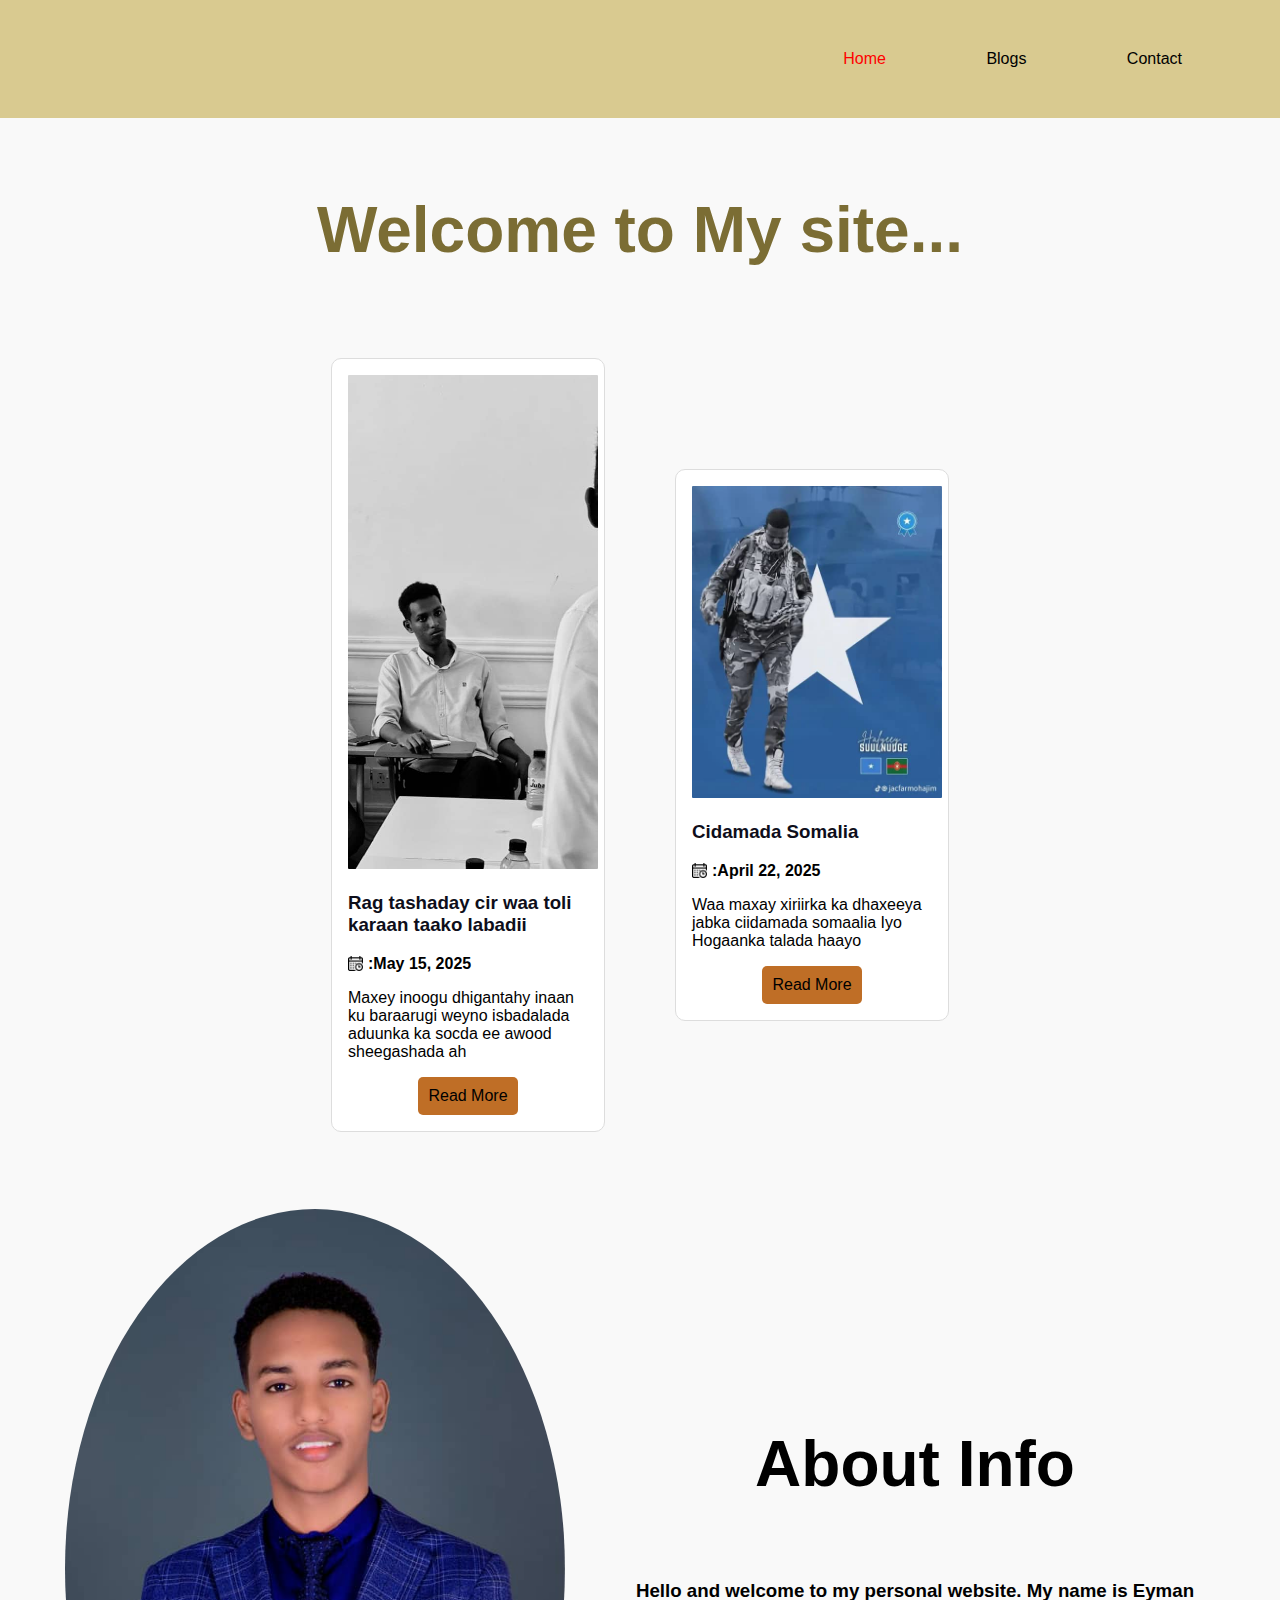
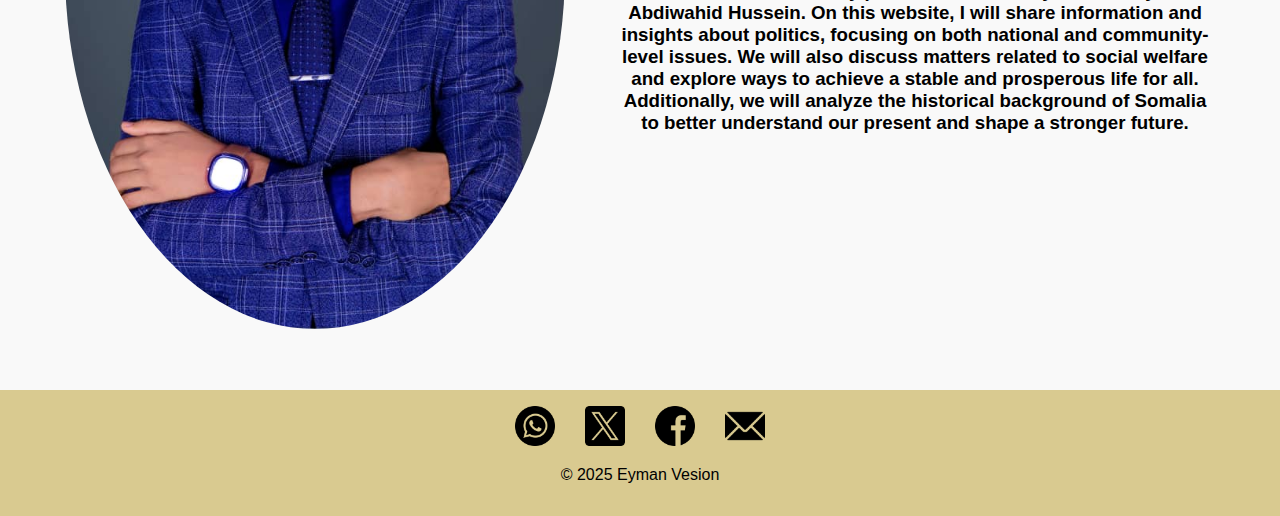
<file: index.html>
<!DOCTYPE html>
<html lang="so">
<head>
  <meta charset="UTF-8" />
  <meta name="viewport" content="width=device-width, initial-scale=1.0" />
  <title>Eyman-Vesion</title>
  <style>
    body {
      font-family: Arial, sans-serif;
      margin: 0;
      padding: 0;
      background-color: #f9f9f9;
      font-size: 16px;
    }

    header {
      background-color: #d9ca90;
      color: white;
      padding: 50px;
      text-align: right;
    }

    nav a {
      color: rgb(0, 0, 0);
      margin: 3em;
      text-decoration: none;
      transition: 0.3s;
    }

    nav a:hover {
      color: #47b371;
      transform: scale(1.4);
    }

    .intro {
      padding: 2em;
      text-align: center;
    }

    .blogs {
      display: flex;
      gap: 70px;
      align-items: center;
      padding: 1em;
      flex-wrap: wrap;
      justify-content: center;
    }

    .blogs img {
      width: 250px;
      border-radius: 1px;
      transition: 0.3s;
    }

    .blogs img:hover {
      transform: scale(1.1);
    }

    article {
      background-color: white;
      border: 1px solid #ddd;
      padding: 1em;
      width: 240px;
      max-width: 350px;
      border-radius: 10px;
    }

    article a {
      background-color: rgb(191, 110, 38);
      color: rgb(0, 0, 0);
      padding: 10px;
      border-radius: 5px;
      text-decoration: none;
      display: block;
      width: fit-content;
      margin: 0 auto;
    }

    article a:hover {
      background-color: blue;
      color: white;
    }

    .date {
      display: flex;
      align-items: center;
      gap: 5px;
    }

    .date img {
      width: 15px;
      height: 15px;
    }

    .about {
      margin: 25px;
      display: flex;
      gap: 50px;
      text-align: center;
      align-items: center;
      justify-content: center;
      flex-wrap: wrap;
    }

    .about img {
      width: 500px;
      border-radius: 50%;
      max-width: 90%;
    }

    .abouttext {
      display: block;
      max-width: 600px;
    }

    .Contact {
      text-align: center;
      display: flex;
      justify-content: center;
      gap: 30px;
      flex-wrap: wrap;
    }

    .Contact img {
      width: 40px;
    }

    footer {
      background-color: #d9ca90;
      color: rgb(0, 0, 0);
      text-align: center;
      padding: 1em;
    }

    @media (max-width: 768px) {
      body {
        font-size: 14px;
      }

      header {
        text-align: center;
        padding: 30px;
      }

      nav a {
        margin: 1em;
        display: block;
        text-align: center;
      }

      .about {
        flex-direction: column;
      }

      .blogs {
        flex-direction: column;
      }

      article {
        width: 90%;
      }

      .about img {
        width: 80%;
      }
    }
  </style>
</head>
<body>

  <header>
    <nav>
      <a style="color: red;" href="index.html">Home</a>
      <a href="blogs.html">Blogs</a>
      <a href="contact.html">Contact</a>
    </nav>
  </header>

  <main>
    <section class="intro">
      <h1 style="font-size: 5vw; color: #7b6d34;">Welcome to My site...</h1>
    </section>

    <section class="blogs">
      <article>
        <img src="ayaman   sawwir.jpg" alt="">
        <h3 style="color: rgb(14, 14, 26);">Rag tashaday cir waa toli karaan taako labadii</h3>
        <section class="date">
          <img src="calendar (1).png" alt=""> <strong>:May 15, 2025</strong> 
        </section>
        <p>Maxey inoogu dhigantahy inaan ku baraarugi weyno isbadalada aduunka ka socda ee awood sheegashada ah</p>
        <a href="aymann.html">Read More</a>
      </article>


      <article>
        <img src="Sawirka cidamada somalia.jpg" alt="">
        <h3 style="color: rgb(14, 14, 26);">Cidamada Somalia</h3>
        <section class="date">
          <img src="calendar (1).png" alt=""> <strong>:April 22, 2025</strong> 
        </section>
        <p>Waa maxay xiriirka ka dhaxeeya jabka ciidamada somaalia Iyo Hogaanka talada haayo</p>
        <a href="cidamada.html">Read More</a>
      </article>


      


      
    </section>

    <br><br>

    <section class="about">
      <img src="Ayman .jpg" alt="">
      <section class="abouttext">
        <strong><h1 style="font-size:5vw">About Info</h1></strong>
        <br>
        <h3>Hello and welcome to my personal website.  
        My name is Eyman Abdiwahid Hussein. On this website, I will share information and insights about politics, focusing on both national and community-level issues.
        We will also discuss matters related to social welfare and explore ways to achieve a stable and prosperous life for all.
        Additionally, we will analyze the historical background of Somalia to better understand our present and shape a stronger future.</h3>
      </section>
    </section>
  </main>

  <br><br>

  <footer>
    <section class="Contact">
      <a href="https://wa.me/+252612673857" target="_blank"><img src="whatsapp.png" alt=""></a>
      <a href="#" target="_blank"><img src="twitter.png" alt=""></a>
      <a href="https://www.facebook.com/share/1BE9Zvpw62/" target="_blank"><img src="facebook.png" alt=""></a>
      <a href="#" target="_blank"><img src="email (1).png" alt=""></a>
    </section>
    <p>© 2025 Eyman Vesion</p>
  </footer>
</body>
</html>
</file>
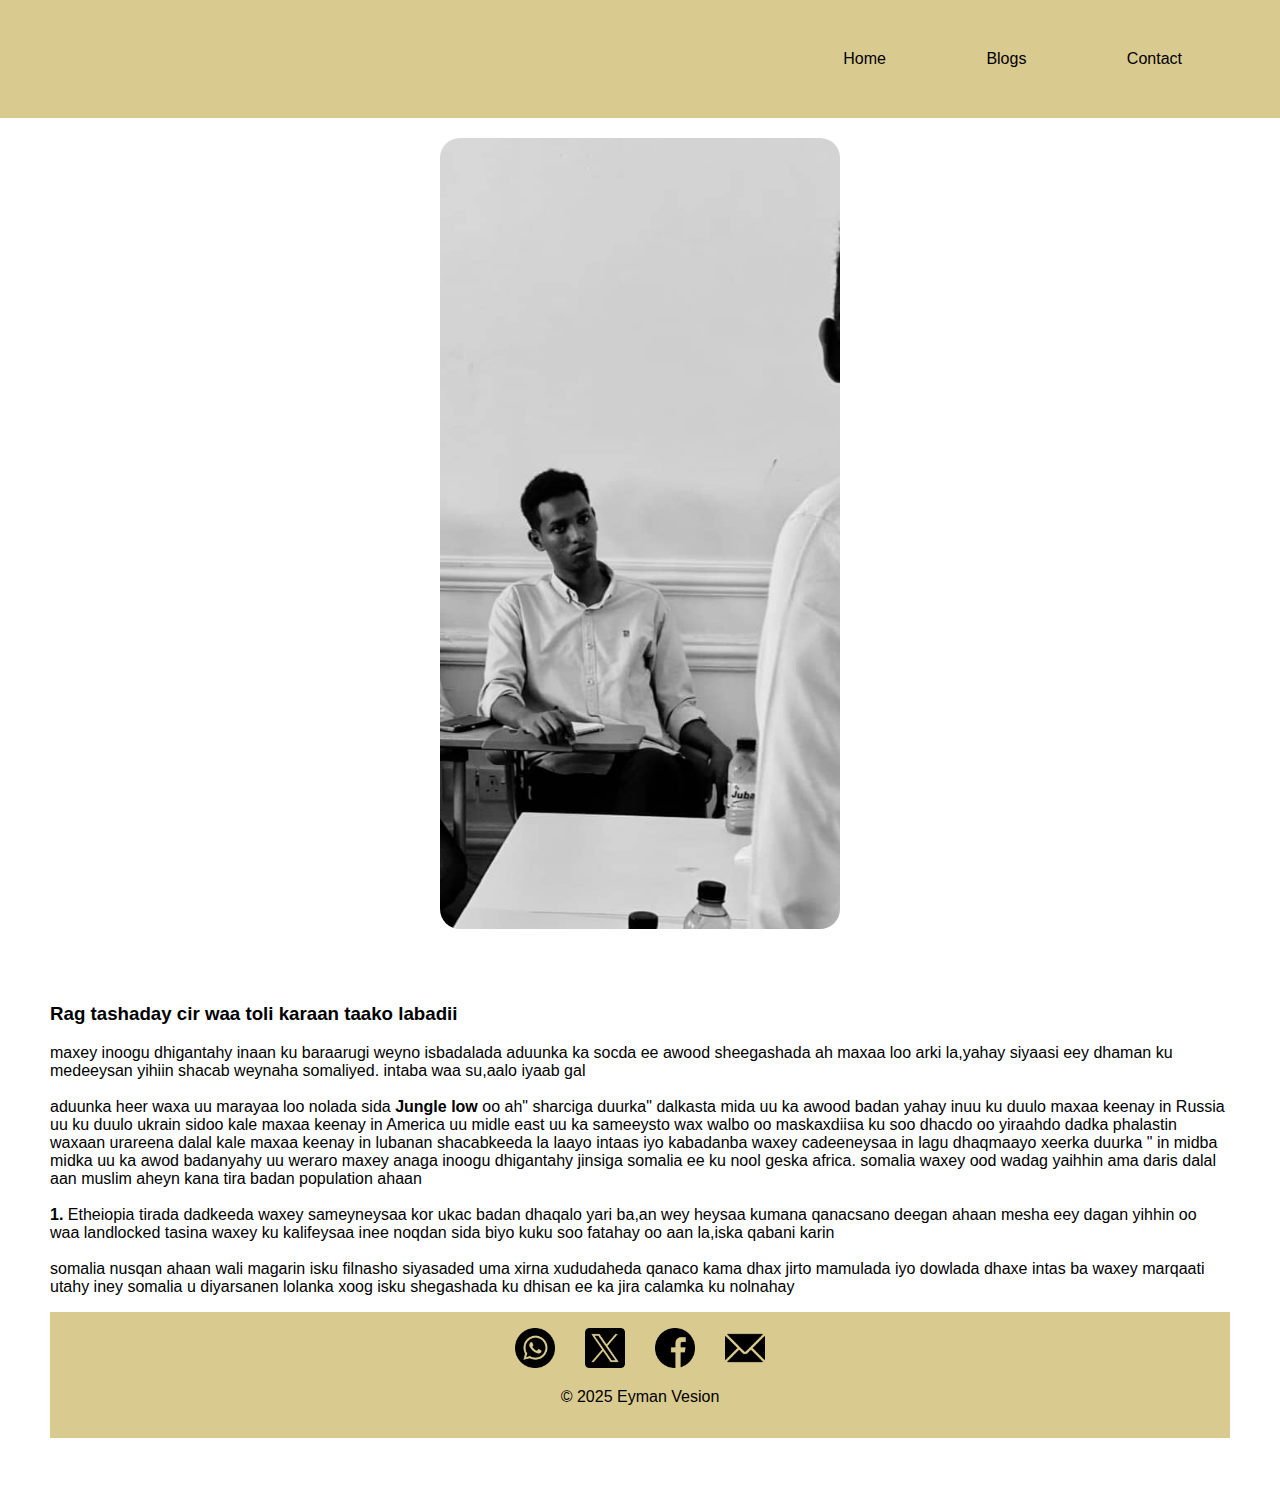
<file: aymann.html>
<!DOCTYPE html>
<html lang="en">
<head>
    <meta charset="UTF-8">
    <meta name="viewport" content="width=device-width, initial-scale=1.0">
    <title>Cidamada-Somalia</title>
    <link rel="stylesheet" href="style.css">
</head>
<body>
    <header>
        <nav>
          <a href="index.html">Home</a>
          <a href="blogs.html">Blogs</a>
          <a href="contact.html">Contact</a>
        </nav>
      </header>
      <div class="read">
      <img  src="ayaman   sawwir.jpg" alt="">
    </div>
    <div class="textread">
      <h3>
      <strong>Rag tashaday cir waa toli karaan taako labadii</strong>
    </h3>
     <p>
        maxey inoogu dhigantahy inaan ku baraarugi weyno isbadalada aduunka ka socda ee awood sheegashada ah maxaa loo arki la,yahay siyaasi eey dhaman ku medeeysan yihiin shacab weynaha somaliyed. intaba waa su,aalo iyaab gal
        <br>
        <br>
aduunka heer waxa uu marayaa loo nolada sida <strong>Jungle low</strong>  oo ah" sharciga duurka" dalkasta mida uu ka awood badan yahay inuu ku duulo maxaa keenay in Russia uu ku duulo ukrain sidoo kale maxaa keenay in America uu midle east uu ka sameeysto wax walbo oo maskaxdiisa ku soo dhacdo oo yiraahdo dadka phalastin waxaan urareena dalal kale maxaa keenay in lubanan shacabkeeda la laayo intaas iyo kabadanba waxey cadeeneysaa in lagu dhaqmaayo xeerka duurka " in midba midka uu ka awod badanyahy uu weraro maxey anaga inoogu dhigantahy jinsiga somalia ee ku nool geska africa. somalia waxey ood wadag yaihhin ama daris dalal aan muslim aheyn kana tira badan population ahaan
<br>
<br>
 <strong>1.</strong> Etheiopia tirada dadkeeda waxey sameyneysaa kor ukac badan dhaqalo yari ba,an wey heysaa kumana qanacsano deegan ahaan mesha eey dagan yihhin oo waa landlocked tasina waxey ku kalifeysaa inee noqdan sida biyo kuku soo fatahay oo aan la,iska qabani karin 
 <br>
 <br>
somalia nusqan ahaan wali magarin isku filnasho siyasaded uma xirna xududaheda qanaco kama dhax jirto mamulada iyo dowlada dhaxe intas ba waxey marqaati utahy iney somalia u diyarsanen lolanka xoog isku shegashada ku dhisan ee ka jira calamka ku nolnahay
     </p>

      <footer>
        <section class="Contact">
          <a  href="https://wa.me/+252612673857" ><img src="whatsapp.png" alt=""></a>
          <a href=""><img src="twitter.png" alt=""></a>
          <a href="https://www.facebook.com/share/1BE9Zvpw62/"><img src="facebook.png" alt=""></a>
          <a href=""><img src="email (1).png" alt=""></a>
      </section>
        <p>© 2025 Eyman Vesion</p>
      </footer>
</body>
</html>
</file>
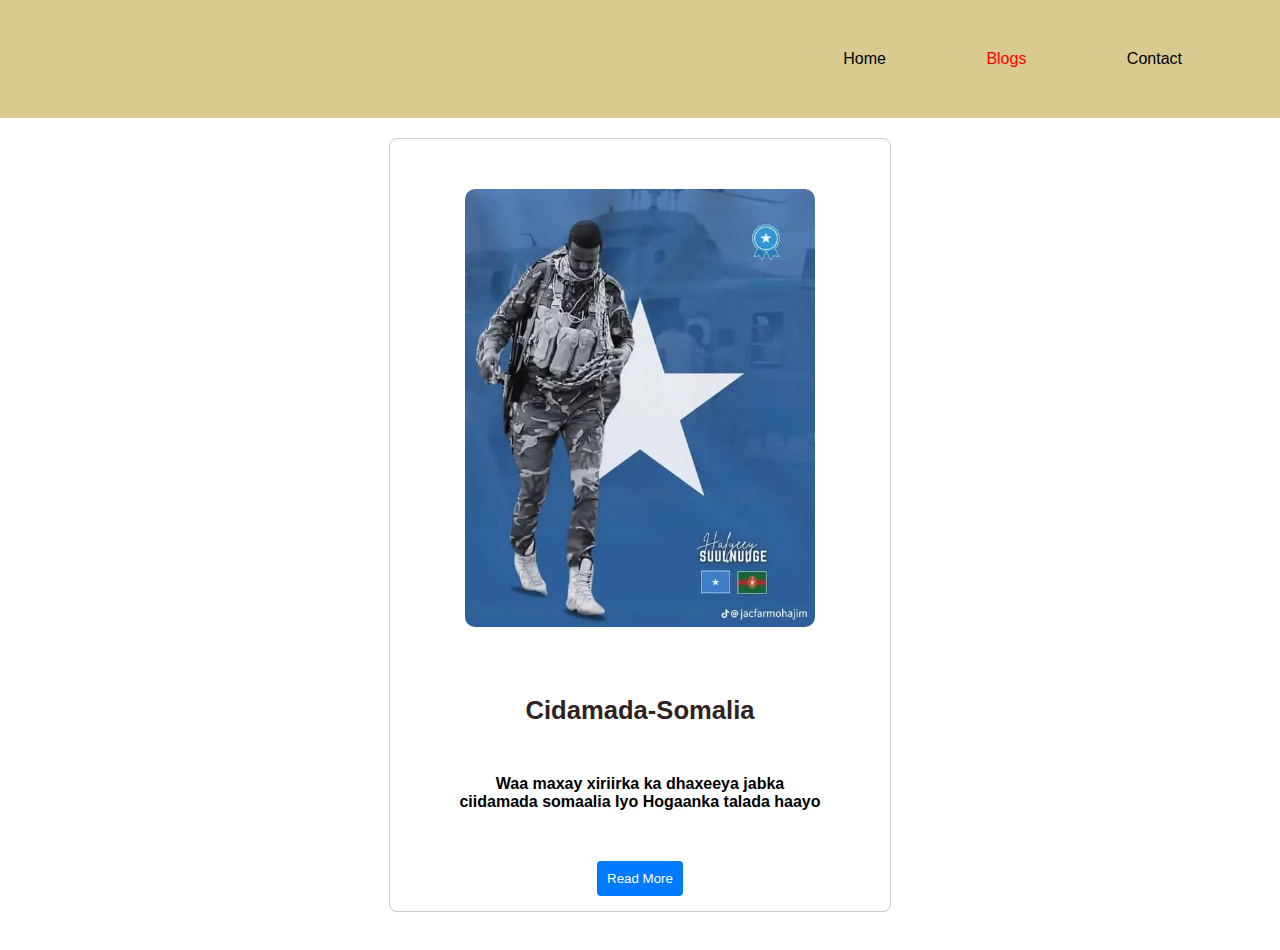
<file: blogs.html>
<!DOCTYPE html>
<html lang="en">
<head>
    <meta charset="UTF-8">
    <meta name="viewport" content="width=device-width, initial-scale=1.0">
    <title>Blogs-Eyman</title>
    <link rel="stylesheet" href="style.css">
</head>
<body>
    <header>
        <nav>
            <a  href="index.html">Home</a>
            <a style="color: red;"href="blogs.html">Blogs</a>
            <a href="contact.html">Contact</a>
          </nav>
         

    </header>
    <div class="blog-post">
        <img src="Sawirka cidamada somalia.jpg" alt="" class="blog-image">
        <div class="blog-content">
            <strong>
          <h2 style="font-size: 2vw; text-align: center; color: rgb(46, 34, 34);">Cidamada-Somalia</h2>
        </strong>
          <p class="excerpt">
            <strong>
            Waa maxay xiriirka ka dhaxeeya jabka ciidamada somaalia Iyo Hogaanka talada haayo
          </strong>
          </p>
          <p class="full-text">
            <strong>
              Waa maxay xiriirka ka dhaxeeya jabka ciidamada somaalia Iyo Hogaanka talada haayo

            </strong>
            <br>
            <br>
            
            
            Somalia waxey bilawday guluf daagl oo dalka loogu xoreeynayo Argagaxisada Alshabab Mudo sadax sano kahor. Madaxweynha talada haayo uu ku qaatay magaca dalxoreeye 

Hadaba sidee udhaceen in dowlada lawareegto qeeybo badan oo kamid ah gobolada hiiran, shabeelada dhaxe iyo galgaduud hadaba  lawareekida dhaman  qeybo weyn oo kamid ah goboladaas maxey kafaa,iday? waa waxba lama orani karo waxey nusqaan galisay awooda argagaxisada oo ciidan iyo cudud ayee kuleeysay sawabto ah majirin dowlada somali deegan ama degmo eey dagaal kula wareegtay dhaman meelaha eey la wareegtay Alshabab Ayaga ayaa Isaga baxay taasi waa waxyabaha lagu garani karo urur jabhadeed. Hadaba maheyno wax faa,ido oo ay dowlada somalia kala soo labatay dagaalkas 

maxey yihhin qasarada ugu weyn ee laga dhaxlay dagaal aan loo tabaabashesan iyo hoogan aan ucarbisneen la dagalanka argagaxisada 

ugu horeen dowlada somalia waxey ku lumisay dhaman dagaladas sarakiil kuwooda ugu muhiimsan aan isla eegno sarakishaas
<br>
<br>
<br>
  1: Galcad oo ah deegan ku yaala galgaduud waxaa ku geeriyoday sargaal xigeenka Cidamada Danab Hasan tuure iyo ciidamo badan oo uu watay meshas dowladu waxey ku weysay qeyb badan oo cidamo danab ah
  <br>
  <br>
  2: jeexjex oo ah deegan ku yaala galgaduud waxa ku geriyooday gashaanle Cabdi maxamed xasan (suulnuuge) weey ka kadisan tahay dhaman geerida sarakisha kale waxaa aminsanahay inuu dayac uu dhintay dagaal barbilowgiisa ayaa dhawac xabad soo gaaray mehelin gurmad degdeg ah oo cidamada somali malahan Askar cafimaad ama looma helin diyarad dhawaciisa goob cafimaad ula cararta 
  <br>
  <br>
  3: Basra oo ah meel udhow muqdisho waxaa ku geriyooday Farxaan qaroole oo aha taliyaha booliska gobalka banaadir isna waxuu geeriyooday bilaabashada gulufka oo ku dhawaqay dalxureeye 
  <br>
  <br>
  4: coosweyne oo ah deegan ku yaala galgaduud waxaa nolol iyo geeri lagu waye muqtar xasan tifoow shaahmacabe oo watay ciidan aan umaleynayo inuu magacooda aha cali ibnu abii daalib geerida meshaas ka dhacday askarta waxee garaayen wax kor udhafayey 300 boqol oo ciidan ah ma,ahan wax yar mana jirto uruur argagaxiso oo ciidan dowladed intas ka dilly 
  <br>
  <br>
  4: shabeelada hoose isna waxaa ku geeriyooday liiban Golcad oo aha aban dulaha ciidam police militario asna waxuu raacay guluka dagaal ee bilaawday
  <br>
  <br>
  5: Aadan yaab oo ah degmo ku taalo shebelada dhexe waa isna ku geeriyooday ismaciil tuuryare oo ahaa laba xidigle iyo abandulaha ciidan asna waxaa la geriyooday askar badan
  <br>
  <br>
  <br>
  intaas waxee ahayin saraakisha ugu horeeso ee lagu xasuusanayo gulufka uu ku dhawaqay Madaxweyne hasan sheikh sidoo kale waxaa jiro saraakil badan oo dalka waye 
waa sax dhaman sarakisha waxe ahayen kuwo ubareerey geeridas balse waa qasab inan ka xumaano sida fudud ee u geeriyoden dhamntod waxey ahyeen sarakiil da,dooda ay ka yartahay 45sano oo ay  awoodi kareen inee usii shaqeeyan dalka 
dhaman geeridas saraakisha iyo ciidamo garayo kumanaan oo uu dalka waye waa sidee gulufkii dagaal ee bilaawday sadax sano ka hor|? iyo dagaanidii laqabtay maanta oo ah tariiqda 20 april 2025 kaliya labo degmo ayaa kacanta dowlada ku haray oo kala ah xarardheere iyo ceeldheer oo aan aminsanahay hadii ay dowlad ay dib ubabul dagaal eeysan sameynin in ayagana lawaayi doono
dhaman dadka ka hadla arimahaan dagaalka waxaa la,isku raacsanyahay in lagu jabay dagaal ka uu ku dhawaqay madaxweyne hasan sheikh 
<br>
<br>
<br>
 <strong>
  MAXEEY INOOGU DHIGANTAHAY SHACAB AAHN DAGAALKA IYO GULUFKA IYO JABKA CIIDANKAS 
 </strong>
 <br>
 <br>
 1: shacabka somaliyed waxeey u xanqal tagayeen mudo 30 sano kadib ah dowlada awoodeysatay oo leh ciidan iyo cudud,ba sida kuwa geeska africa waxa aminsanahy iney somali aysan hesan  guuto ciidan oo leh cudud dhameytiran iyo heybad sharfan oo hadii eey lahani laheed uma aysan garab wacani laheed dadka deeganka (qaba,ilo) weey jiraan ciidan badan oo somaliyed lkn majiraan ciidamadii loogu magacdaray HARAMACAD,GORGOR,GASHAAN oo filasho awood laga qabay iyo in eey somali heshay ciidan la wareegi karo amniga dalka 
 <br>
 <br>
 2: Shacabka somaliyed waxe sugayeen in laga maarmi karo ciidamada shisheeye oo horay madaxwene hasan sheikh u sheegay in bisha kowad ee sanadka 2025 uu kabixi doono kuwooda ugu dambeyo taasi maxaa ka dhashay in maanta iyaga lasiisiyadiyo kuwo kale oo turki iyo dalal kale lageeno Shacabkii markas sugaaye kamaranka ciidamo shisheeye oo aan aniga ku jiray manta waxaan maciinsaneena in eey nala sii joogan oo waxaa cabsi laga qabaa in shabaab eey lawareegan caasimada lakin aniga ma,aminsani in eey lawareegi karan sawabtoo ah shabab waxaa lala dagalamay lagana saray casimada malin aan manta ka awood yareen
 <br>
 <br>
 <br>
     <strong>
      YAAN EDEYNAYAA OO AAN USARAYA JABKA DHAMN CIIDANKA IYO TALO XUMADA DALKA MA SARAKISHA CIIDANKA AMA MASULIYIINTA TALADA HAAYO  
     </strong>
     <br>
     <br>
     1: si kooban waxaan dhamn jabka cidanka usoo jedinaya Madaxweyne hasan sheikh oo dadku uyaqanin dalxureye malaga fikiray markii la bixinaayey dalxureeye mise 
     <br>
     <br>
     hadaba sawabta aan eeda dusha ugu saraayo madaxweynaha waa in aan malin madaxweynaha usan uciqaabin masuliyad daradaas qof ama aan waxba la,isga weydiini geerida askarta iyo furashada hubka 
"waxyalaha yaabka igu dilo markan soo xasusto waa ceeldheer oo dagaal ka dhacay oo ay alshabab la wareegtay oo askar badan ku geeriyooden sidoo kale dagaalo qabail oo isla malinkas dalka ka dhacyey oo dad badan ku geriyoday ayuu wuxuu safar isaga baxay Switzerland madal aay kasoo qeyb galayeen Wax udhigma agasimayal oo anan eheen madal ka muhiinmsan xalada markas dalka ka jirtey safarkiisa lacagta ku baxday waxee daweyni karta dhaman ciidamadas xaladas oo kale soo lama rabin in uu dalka ku sugnaado oo uu xaliyo dagalada qabilada dhaxdoo ah mida alshabab isla xisaabtam lahelo intas musan sameynin 
Maxey ku amanan yihhin sarakisha ciidanka oo ugu horeeyo taliyaha ciidanka somaliyed Odawaa yusuf raage waxey dalka ugu shaqeynayaan marxalad uu hogamiyaha dalkas anan laqabin waxey ubareeran deegan midka uu ka daran yahy iyaga oo aanan laheen jiheen iyo garab istaag saxan 
<br>
<br>
<strong>
  MAXEY UGU DHIGANTAHY ALSHABAAB GULUFKA GUUL DAREESTAY 
</strong>
<br>
<br>
1: waxeey moral ahaan is dareen sinayaan inee yihiin kuwa awooda leh kana awood badan cidamadii qarashka iyo waqtiga lagaliyey balse ma.ahan mida runta ah 
<br>
<br>
2: waxeey gulufkaas aan qorshaha laheen ka dhefeen hubka ciidamada iyaga oo furtay hubka ugu badan ee ciidanka 
<br>
<br>
3: sidoo kale waxey cabsigalin iyo adeecid qasab ah ku kordhinaayan dadka shacabka aan tabacsaneen fikirkooda oo ku sugan deganada eey heystaan
<br>
<br>
<br>
<strong>
  MAXEY UGU DHIGANTAHY SHACABKA KU NOOL DEEGANADA EEY AL SHABAB HEYSTAAN
</strong>
  <br>
  <br>
  1: waxe ayagana udhinten moral ahaan sawabto ah dowladii dhulkas qabsata si fudud ayaa looga celinayan kadib ayagana waxaa lagu ciqaabaya la macamilka eey lamacamileen dowlada waa kuwa yar ee fikirka dowlada tabacsanee 
  <br>
  <br>
  <br>
  Ugu dambentii wixii qalad ah oo kayimada qoralkan waxan u,ahay bilaadan sidoo kale waxaan halkaan kusoo gudbiyey fikrada aan ka heesto waxa dhacayo iyo hogaanka talada haayo waxaan aminsanahay madaxweyne hasan sheikh uu eheen qofka saxda ee soamli aan rabno lajanqaadi karin sawabto  dabcigiisa ku dhisan daneeysiga iyo aragti la,aanta 

          </p>
          <button class="read-more-btn">Read More</button>
        </div>
        
    </div>
    <br>
      <script src="main.js"></script>
</body>
</html>
</file>
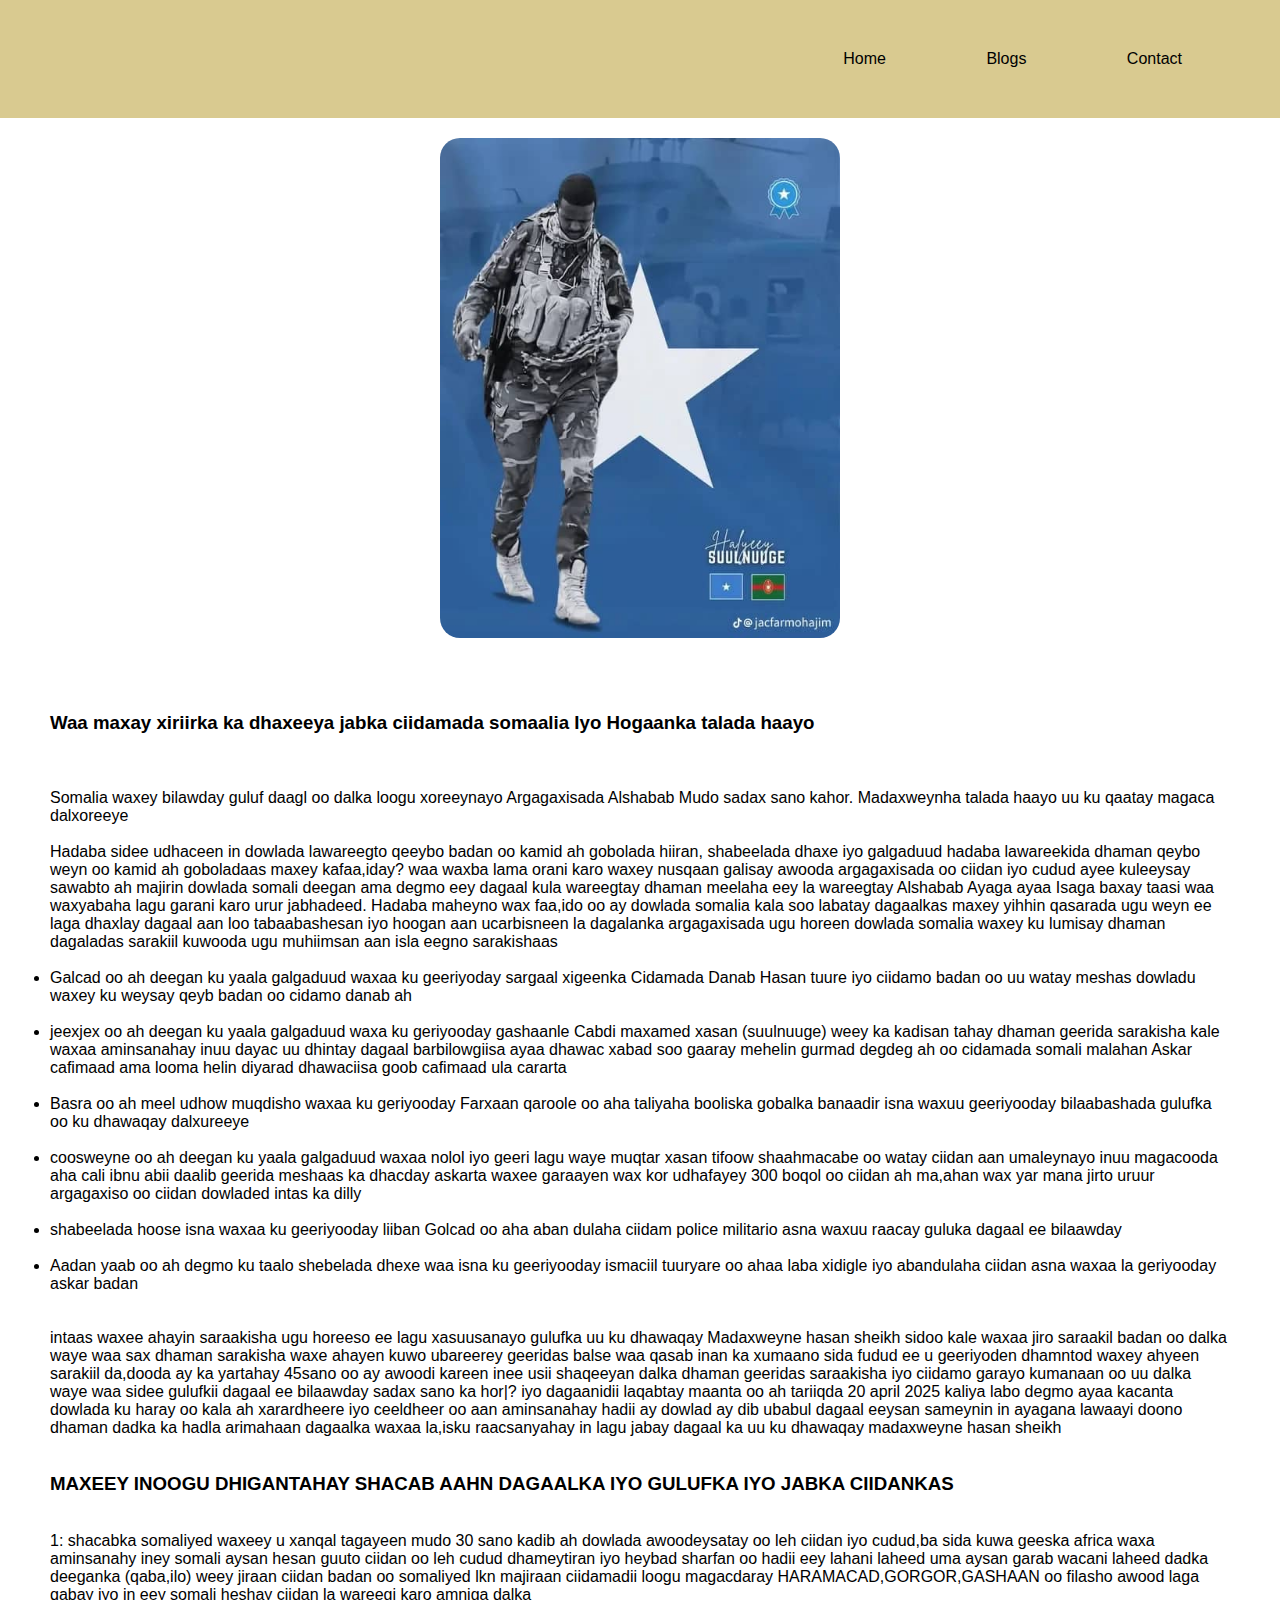
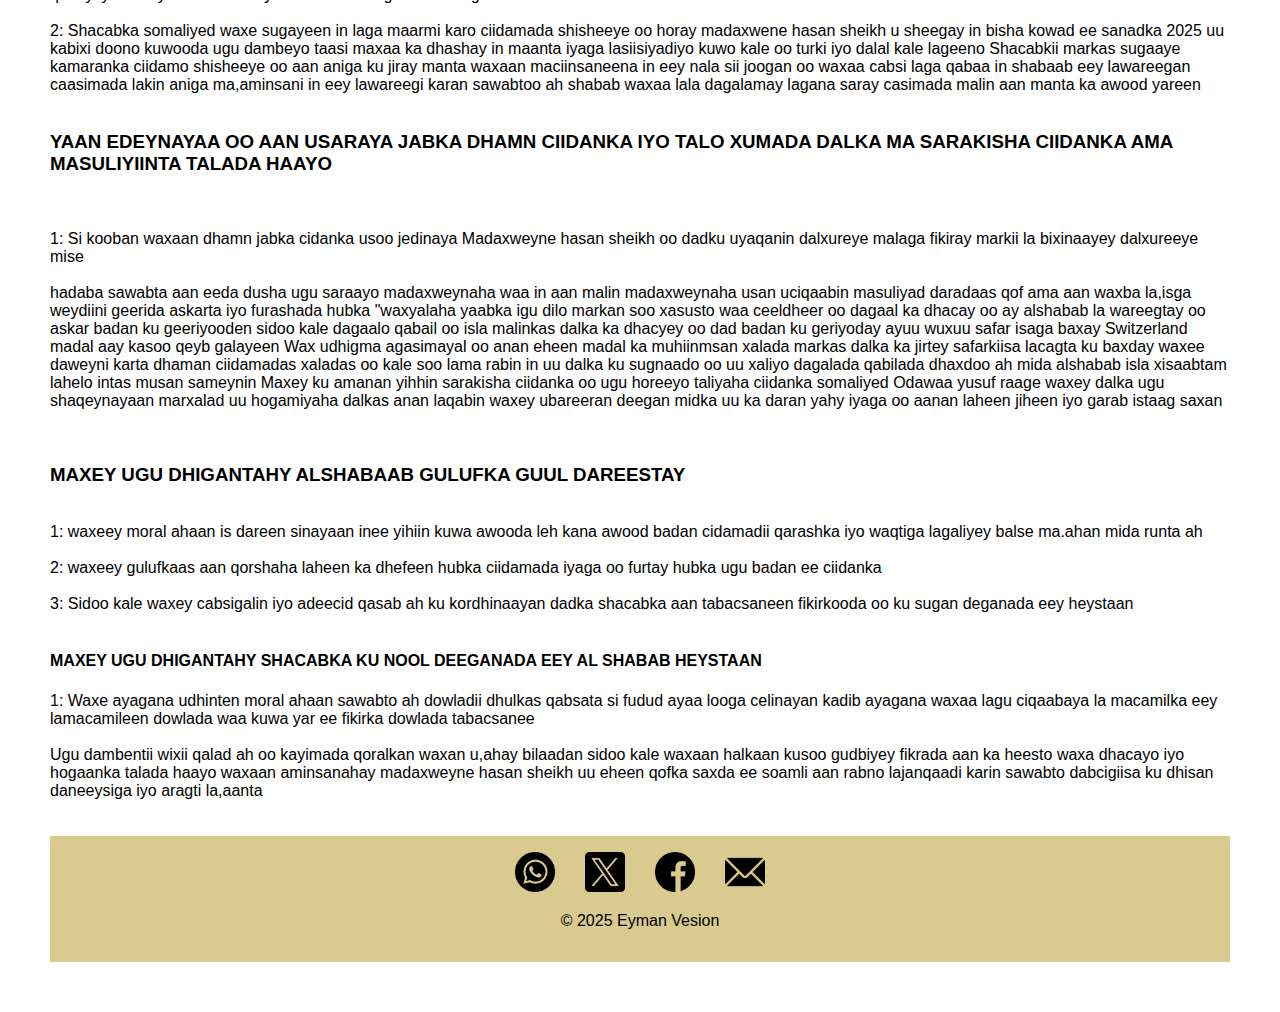
<file: cidamada.html>
<!DOCTYPE html>
<html lang="en">
<head>
    <meta charset="UTF-8">
    <meta name="viewport" content="width=device-width, initial-scale=1.0">
    <title>Cidamada-Somalia</title>
    <link rel="stylesheet" href="style.css">
</head>
<body>
    <header>
        <nav>
          <a href="index.html">Home</a>
          <a href="blogs.html">Blogs</a>
          <a href="contact.html">Contact</a>
        </nav>
      </header>
      <div class="read">
      <img  src="Sawirka cidamada somalia.jpg" alt="">
    </div>
    <div class="textread">
      <h3>
      <strong>Waa maxay xiriirka ka dhaxeeya jabka ciidamada somaalia Iyo Hogaanka talada haayo</strong>
    </h3>
      <br>
      <br>
        Somalia waxey bilawday guluf daagl oo dalka loogu xoreeynayo Argagaxisada Alshabab Mudo sadax sano kahor. Madaxweynha talada haayo uu ku qaatay magaca dalxoreeye <br>
        <br>

        Hadaba sidee udhaceen in dowlada lawareegto qeeybo badan oo kamid ah gobolada hiiran, shabeelada dhaxe iyo galgaduud hadaba  lawareekida dhaman  qeybo weyn oo kamid ah goboladaas maxey kafaa,iday? waa waxba lama orani karo waxey nusqaan galisay awooda argagaxisada oo ciidan iyo cudud ayee kuleeysay sawabto ah majirin dowlada somali deegan ama degmo eey dagaal kula wareegtay dhaman meelaha eey la wareegtay Alshabab Ayaga ayaa Isaga baxay taasi waa waxyabaha lagu garani karo urur jabhadeed. Hadaba maheyno wax faa,ido oo ay dowlada somalia kala soo labatay dagaalkas 
        
        maxey yihhin qasarada ugu weyn ee laga dhaxlay dagaal aan loo tabaabashesan iyo hoogan aan ucarbisneen la dagalanka argagaxisada 
        
        ugu horeen dowlada somalia waxey ku lumisay dhaman dagaladas sarakiil kuwooda ugu muhiimsan aan isla eegno sarakishaas
        <br>
        <br>
        <li>
      Galcad oo ah deegan ku yaala galgaduud waxaa ku geeriyoday sargaal xigeenka Cidamada Danab Hasan tuure iyo ciidamo badan oo uu watay meshas dowladu waxey ku weysay qeyb badan oo cidamo danab ah
        </li>
        <br>
         <li>
      jeexjex oo ah deegan ku yaala galgaduud waxa ku geriyooday gashaanle Cabdi maxamed xasan (suulnuuge) weey ka kadisan tahay dhaman geerida sarakisha kale waxaa aminsanahay inuu dayac uu dhintay dagaal barbilowgiisa ayaa dhawac xabad soo gaaray mehelin gurmad degdeg ah oo cidamada somali malahan Askar cafimaad ama looma helin diyarad dhawaciisa goob cafimaad ula cararta 
      </li>
      <br>
        <li>
      Basra oo ah meel udhow muqdisho waxaa ku geriyooday Farxaan qaroole oo aha taliyaha booliska gobalka banaadir isna waxuu geeriyooday bilaabashada gulufka oo ku dhawaqay dalxureeye
      </li> 
      <br>
        <li>
        coosweyne oo ah deegan ku yaala galgaduud waxaa nolol iyo geeri lagu waye muqtar xasan tifoow shaahmacabe oo watay ciidan aan umaleynayo inuu magacooda aha cali ibnu abii daalib geerida meshaas ka dhacday askarta waxee garaayen wax kor udhafayey 300 boqol oo ciidan ah ma,ahan wax yar mana jirto uruur argagaxiso oo ciidan dowladed intas ka dilly
      </li> 
      <br>
      <li>
        shabeelada hoose isna waxaa ku geeriyooday liiban Golcad oo aha aban dulaha ciidam police militario asna waxuu raacay guluka dagaal ee bilaawday
      </li>
      <br>
      <li>
        Aadan yaab oo ah degmo ku taalo shebelada dhexe waa isna ku geeriyooday ismaciil tuuryare oo ahaa laba xidigle iyo abandulaha ciidan asna waxaa la geriyooday askar badan
      </li>
      <br>
      <br>
        intaas waxee ahayin saraakisha ugu horeeso ee lagu xasuusanayo gulufka uu ku dhawaqay Madaxweyne hasan sheikh sidoo kale waxaa jiro saraakil badan oo dalka waye 
        waa sax dhaman sarakisha waxe ahayen kuwo ubareerey geeridas balse waa qasab inan ka xumaano sida fudud ee u geeriyoden dhamntod waxey ahyeen sarakiil da,dooda ay ka yartahay 45sano oo ay  awoodi kareen inee usii shaqeeyan dalka 
        dhaman geeridas saraakisha iyo ciidamo garayo kumanaan oo uu dalka waye waa sidee gulufkii dagaal ee bilaawday sadax sano ka hor|? iyo dagaanidii laqabtay maanta oo ah tariiqda 20 april 2025 kaliya labo degmo ayaa kacanta dowlada ku haray oo kala ah xarardheere iyo ceeldheer oo aan aminsanahay hadii ay dowlad ay dib ubabul dagaal eeysan sameynin in ayagana lawaayi doono
        dhaman dadka ka hadla arimahaan dagaalka waxaa la,isku raacsanyahay in lagu jabay dagaal ka uu ku dhawaqay madaxweyne hasan sheikh 
        <br>
        <br>
        <strong>
          <h3>
        MAXEEY INOOGU DHIGANTAHAY SHACAB AAHN DAGAALKA IYO GULUFKA IYO JABKA CIIDANKAS
      </h3> 
      </strong>
      <br>
1: shacabka somaliyed waxeey u xanqal tagayeen mudo 30 sano kadib ah dowlada awoodeysatay oo leh ciidan iyo cudud,ba sida kuwa geeska africa waxa aminsanahy iney somali aysan hesan  guuto ciidan oo leh cudud dhameytiran iyo heybad sharfan oo hadii eey lahani laheed uma aysan garab wacani laheed dadka deeganka (qaba,ilo) weey jiraan ciidan badan oo somaliyed lkn majiraan ciidamadii loogu magacdaray HARAMACAD,GORGOR,GASHAAN oo filasho awood laga qabay iyo in eey somali heshay ciidan la wareegi karo amniga dalka 
      <br>
      <br>
2: Shacabka somaliyed waxe sugayeen in laga maarmi karo ciidamada shisheeye oo horay madaxwene hasan sheikh u sheegay in bisha kowad ee sanadka 2025 uu kabixi doono kuwooda ugu dambeyo taasi maxaa ka dhashay in maanta iyaga lasiisiyadiyo kuwo kale oo turki iyo dalal kale lageeno Shacabkii markas sugaaye kamaranka ciidamo shisheeye oo aan aniga ku jiray manta waxaan maciinsaneena in eey nala sii joogan oo waxaa cabsi laga qabaa in shabaab eey lawareegan caasimada lakin aniga ma,aminsani in eey lawareegi karan sawabtoo ah shabab waxaa lala dagalamay lagana saray casimada malin aan manta ka awood yareen
<br>
<br>
<h3>
YAAN EDEYNAYAA OO AAN USARAYA JABKA DHAMN CIIDANKA IYO TALO XUMADA DALKA MA SARAKISHA CIIDANKA AMA MASULIYIINTA TALADA HAAYO 
</h3>
<br>
<br> 

1: Si kooban waxaan dhamn jabka cidanka usoo jedinaya Madaxweyne hasan sheikh oo dadku uyaqanin dalxureye malaga fikiray markii la bixinaayey dalxureeye mise 
<br>
<br>
hadaba sawabta aan eeda dusha ugu saraayo madaxweynaha waa in aan malin madaxweynaha usan uciqaabin masuliyad daradaas qof ama aan waxba la,isga weydiini geerida askarta iyo furashada hubka 
"waxyalaha yaabka igu dilo markan soo xasusto waa ceeldheer oo dagaal ka dhacay oo ay alshabab la wareegtay oo askar badan ku geeriyooden sidoo kale dagaalo qabail oo isla malinkas dalka ka dhacyey oo dad badan ku geriyoday ayuu wuxuu safar isaga baxay Switzerland madal aay kasoo qeyb galayeen Wax udhigma agasimayal oo anan eheen madal ka muhiinmsan xalada markas dalka ka jirtey safarkiisa lacagta ku baxday waxee daweyni karta dhaman ciidamadas xaladas oo kale soo lama rabin in uu dalka ku sugnaado oo uu xaliyo dagalada qabilada dhaxdoo ah mida alshabab isla xisaabtam lahelo intas musan sameynin 
Maxey ku amanan yihhin sarakisha ciidanka oo ugu horeeyo taliyaha ciidanka somaliyed Odawaa yusuf raage waxey dalka ugu shaqeynayaan marxalad uu hogamiyaha dalkas anan laqabin waxey ubareeran deegan midka uu ka daran yahy iyaga oo aanan laheen jiheen iyo garab istaag saxan 
<br>
<br>
<br>
<h3>
MAXEY UGU DHIGANTAHY ALSHABAAB GULUFKA GUUL DAREESTAY
</h3> 
<br>
 1: waxeey moral ahaan is dareen sinayaan inee yihiin kuwa awooda leh kana awood badan cidamadii qarashka iyo waqtiga lagaliyey balse ma.ahan mida runta ah 
 <br>
 <br>
2: waxeey gulufkaas aan qorshaha laheen ka dhefeen hubka ciidamada iyaga oo furtay hubka ugu badan ee ciidanka 
<br>
<br>
3: Sidoo kale waxey cabsigalin iyo adeecid qasab ah ku kordhinaayan dadka shacabka aan tabacsaneen fikirkooda oo ku sugan deganada eey heystaan
<br>
<br>
<h4>
MAXEY UGU DHIGANTAHY SHACABKA KU NOOL DEEGANADA EEY AL SHABAB HEYSTAAN
</h4>
1: Waxe ayagana udhinten moral ahaan sawabto ah dowladii dhulkas qabsata si fudud ayaa looga celinayan kadib ayagana waxaa lagu ciqaabaya la macamilka eey lamacamileen dowlada waa kuwa yar ee fikirka dowlada tabacsanee
<br>
<br> 

Ugu dambentii wixii qalad ah oo kayimada qoralkan waxan u,ahay bilaadan sidoo kale waxaan halkaan kusoo gudbiyey fikrada aan ka heesto waxa dhacayo iyo hogaanka talada haayo waxaan aminsanahay madaxweyne hasan sheikh uu eheen qofka saxda ee soamli aan rabno lajanqaadi karin sawabto  dabcigiisa ku dhisan daneeysiga iyo aragti la,aanta 
<br>
<br>
<br>

      <footer>
        <section class="Contact">
          <a  href="https://wa.me/+252612673857" ><img src="whatsapp.png" alt=""></a>
          <a href=""><img src="twitter.png" alt=""></a>
          <a href="https://www.facebook.com/share/1BE9Zvpw62/"><img src="facebook.png" alt=""></a>
          <a href=""><img src="email (1).png" alt=""></a>
      </section>
        <p>© 2025 Eyman Vesion</p>
      </footer>
</body>
</html>
</file>
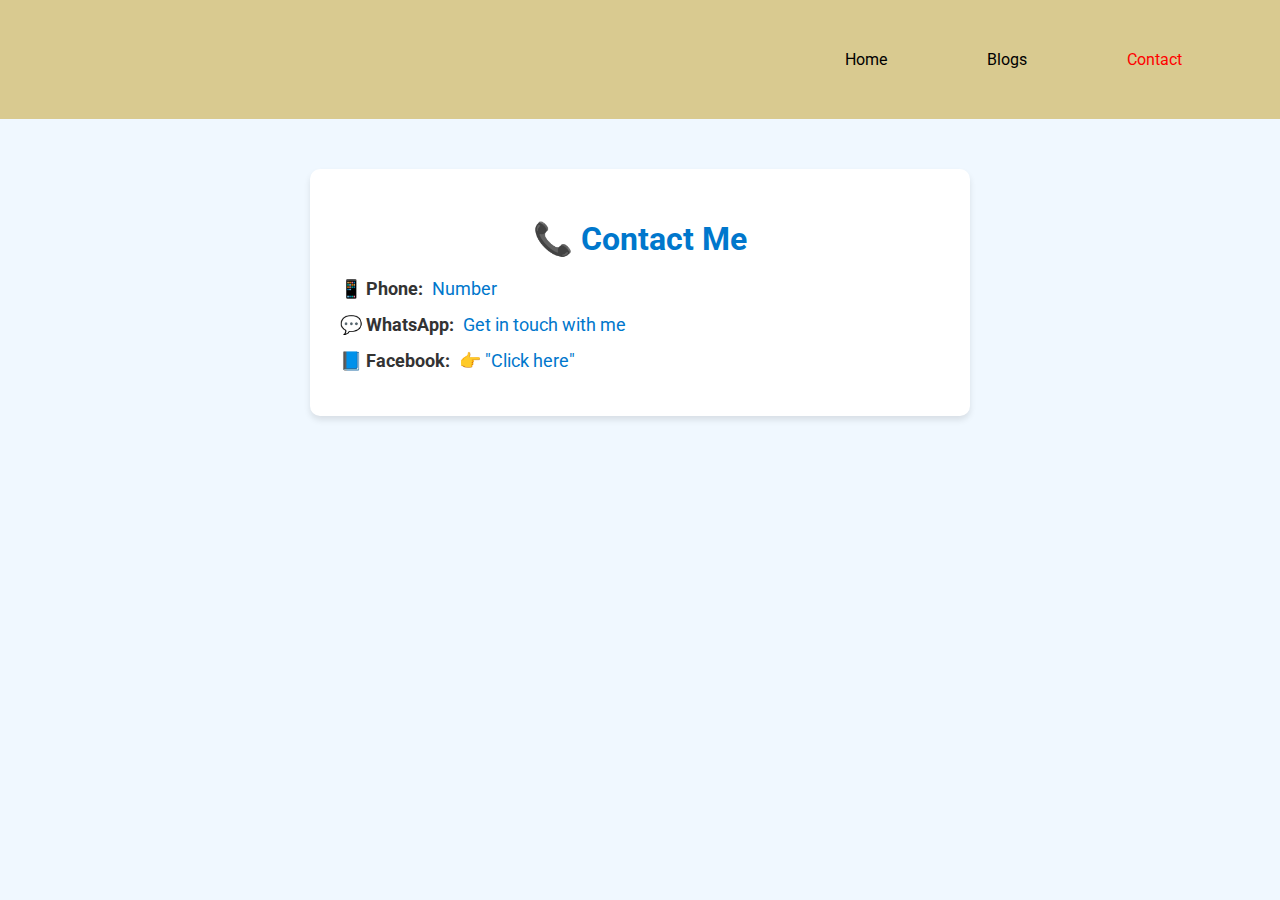
<file: contact.html>
<!DOCTYPE html>
<html lang="so">
<head>
  <meta charset="UTF-8" />
  <meta name="viewport" content="width=device-width, initial-scale=1.0" />
  <title>Contact-Eyman</title>
  
  <link rel="stylesheet" href="style.css">
  <link rel="preconnect" href="https://fonts.googleapis.com">
  <link href="https://fonts.googleapis.com/css2?family=Roboto&display=swap" rel="stylesheet">
  <style>
    /* style.css */
body {
  font-family: 'Roboto', sans-serif;
  background: #f0f8ff;
  color: #333;
  margin: 0;
  padding: 0;
}

.contact-section {
  max-width: 600px;
  margin: 50px auto;
  background: #fff;
  padding: 30px;
  border-radius: 10px;
  box-shadow: 0 4px 6px rgba(0, 0, 0, 0.1);
}

.contact-section h1 {
  text-align: center;
  color: #0077cc;
  margin-bottom: 20px;
}

.contact-info p {
  font-size: 18px;
  margin: 15px 0;
}

.contact-info a {
  color: #0077cc;
  text-decoration: none;
  margin-left: 5px;
}

.contact-info a:hover {
  text-decoration: underline;
}

  </style>
</head>
<body>
    <header>
        <nav>
            <a href="index.html">Home</a>
            <a href="blogs.html">Blogs</a>
            <a style="color: red;" href="contact.html">Contact</a>
          </nav>
    </header>
  <section class="contact-section">
    <h1>📞 Contact Me</h1>
    <div class="contact-info">
      <p>📱 <strong>Phone:</strong> <a href="tel:+252612673857">Number</a></p>
      <p>💬 <strong>WhatsApp:</strong> <a href="https://wa.me/252612673857" target="_blank">Get in touch with me</a></p>
      <p>📘 <strong>Facebook:</strong> <a href="https://www.facebook.com/share/1BE9Zvpw62/" target="_blank">👉 "Click here"</a></p>
    </div>
  </section>
</body>
</html>
</file>
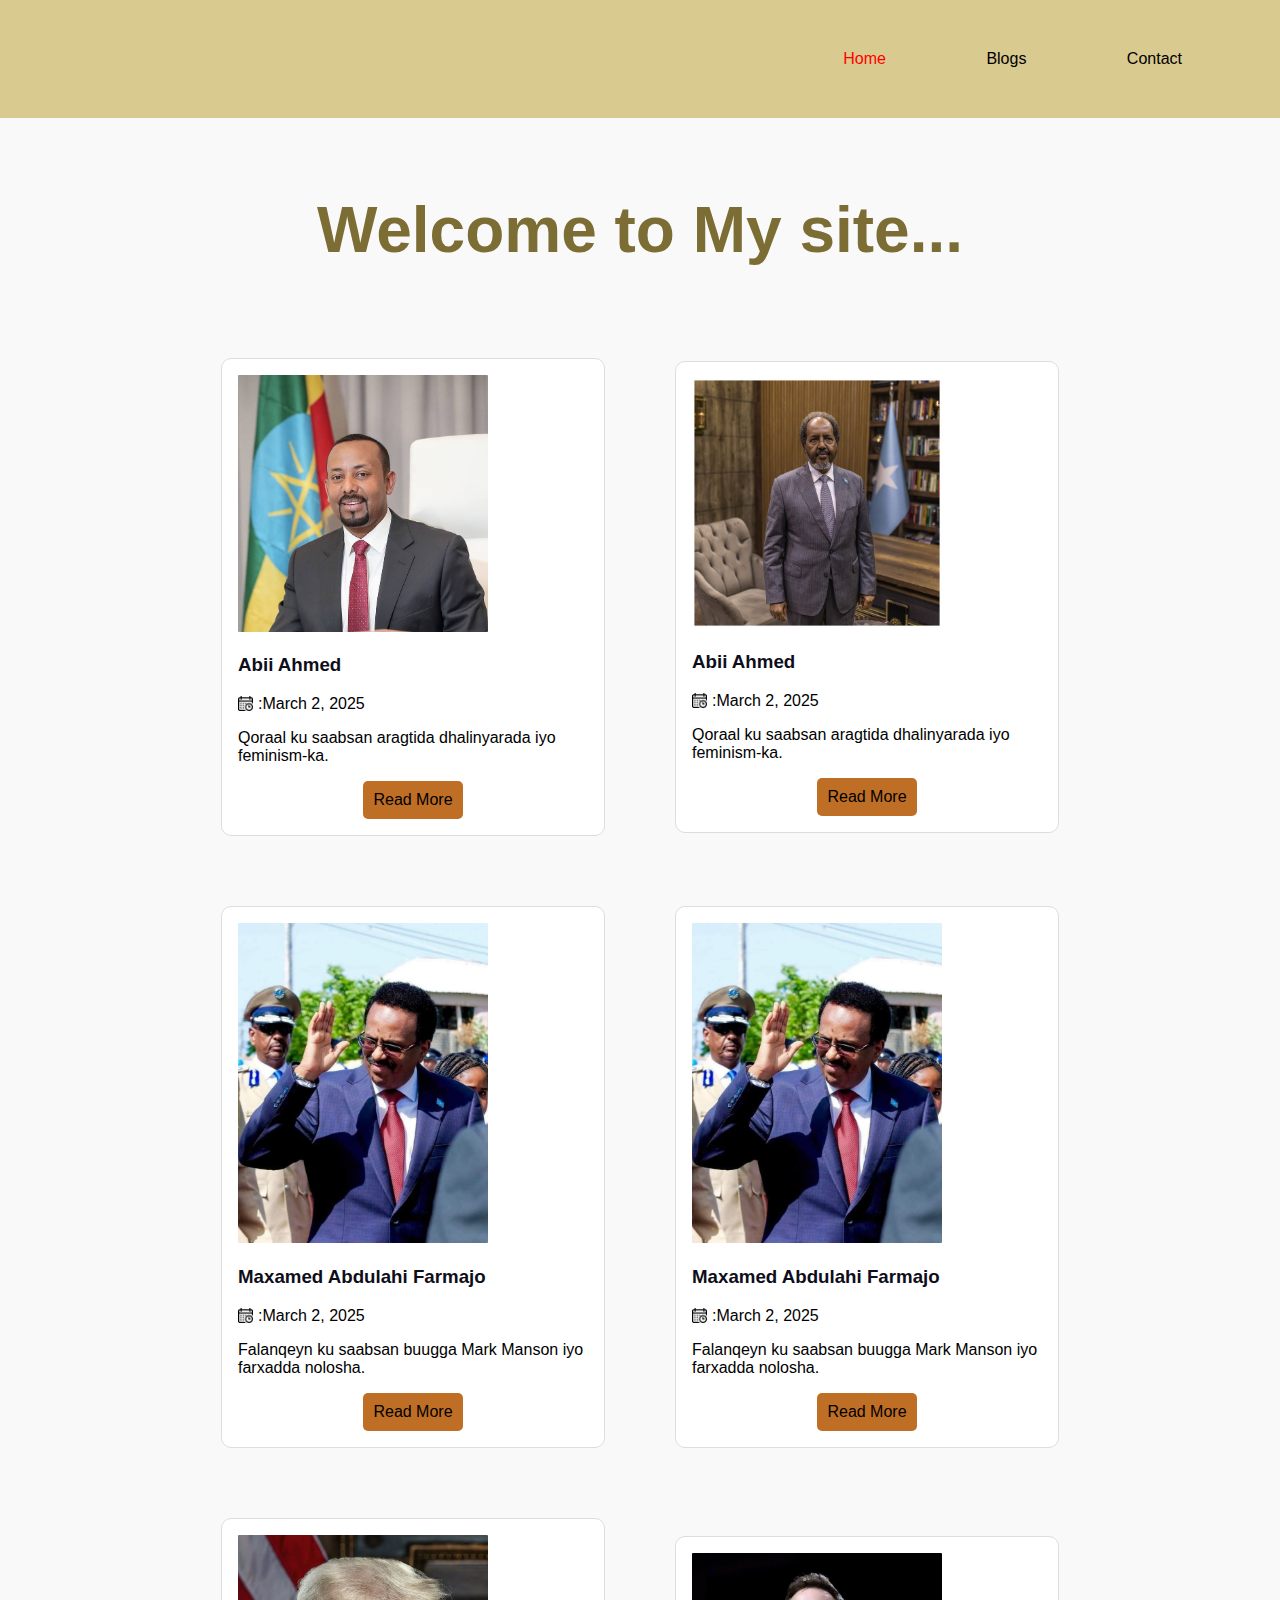
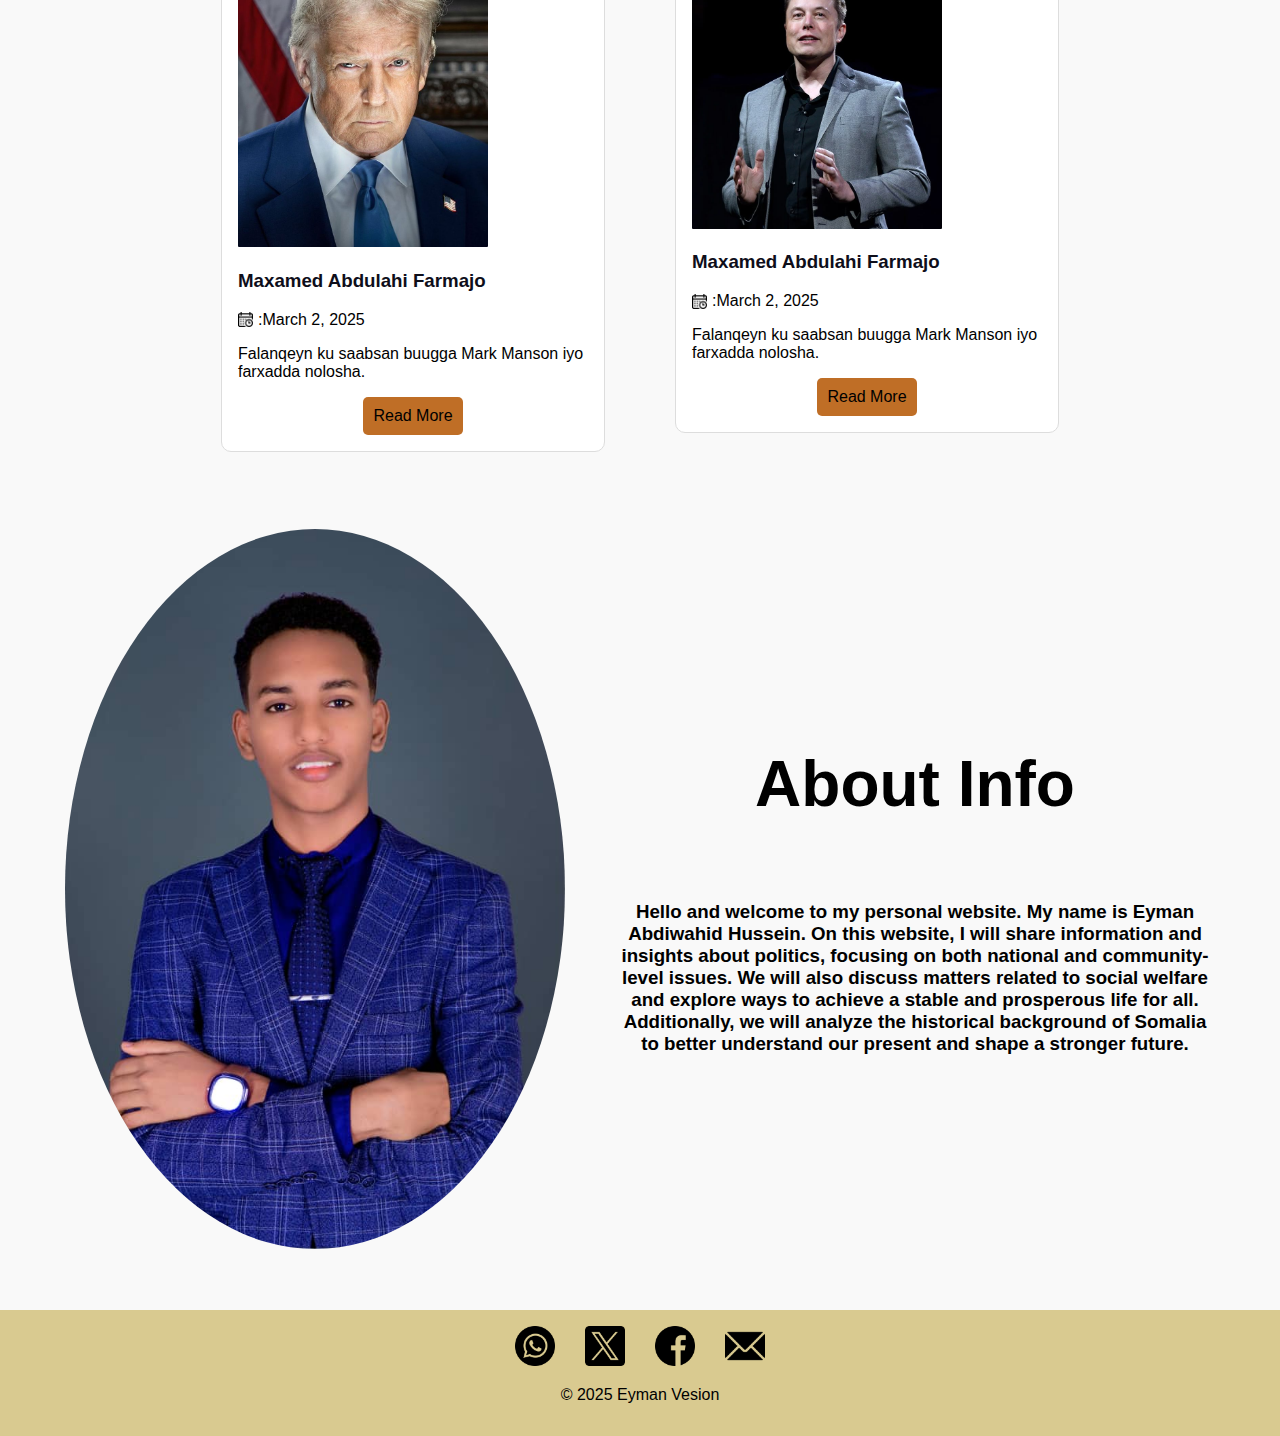
<file: home.html>
<!DOCTYPE html>
<html lang="so">
<head>
  <meta charset="UTF-8" />
  <meta name="viewport" content="width=device-width, initial-scale=1.0" />
  <title>Eyman-Vesion</title>
  <style>
    body {
      font-family: Arial, sans-serif;
      margin: 0;
      padding: 0;
      background-color: #f9f9f9;
      font-size: 16px;
    }

    header {
      background-color: #d9ca90;
      color: white;
      padding: 50px;
      text-align: right;
    }

    nav a {
      color: rgb(0, 0, 0);
      margin: 3em;
      text-decoration: none;
      transition: 0.3s;
    }

    nav a:hover {
      color: #47b371;
      transform: scale(1.4);
    }

    .intro {
      padding: 2em;
      text-align: center;
    }

    .blogs {
      display: flex;
      gap: 70px;
      align-items: center;
      padding: 1em;
      flex-wrap: wrap;
      justify-content: center;
    }

    .blogs img {
      width: 250px;
      border-radius: 1px;
      transition: 0.3s;
    }

    .blogs img:hover {
      transform: scale(1.1);
    }

    article {
      background-color: white;
      border: 1px solid #ddd;
      padding: 1em;
      width: 80%;
      max-width: 350px;
      border-radius: 10px;
    }

    article a {
      background-color: rgb(191, 110, 38);
      color: rgb(0, 0, 0);
      padding: 10px;
      border-radius: 5px;
      text-decoration: none;
      display: block;
      width: fit-content;
      margin: 0 auto;
    }

    article a:hover {
      background-color: blue;
      color: white;
    }

    .date {
      display: flex;
      align-items: center;
      gap: 5px;
    }

    .date img {
      width: 15px;
      height: 15px;
    }

    .about {
      margin: 25px;
      display: flex;
      gap: 50px;
      text-align: center;
      align-items: center;
      justify-content: center;
      flex-wrap: wrap;
    }

    .about img {
      width: 500px;
      border-radius: 50%;
      max-width: 90%;
    }

    .abouttext {
      display: block;
      max-width: 600px;
    }

    .Contact {
      text-align: center;
      display: flex;
      justify-content: center;
      gap: 30px;
      flex-wrap: wrap;
    }

    .Contact img {
      width: 40px;
    }

    footer {
      background-color: #d9ca90;
      color: rgb(0, 0, 0);
      text-align: center;
      padding: 1em;
    }

    @media (max-width: 768px) {
      body {
        font-size: 14px;
      }

      header {
        text-align: center;
        padding: 30px;
      }

      nav a {
        margin: 1em;
        display: block;
        text-align: center;
      }

      .about {
        flex-direction: column;
      }

      .blogs {
        flex-direction: column;
      }

      article {
        width: 90%;
      }

      .about img {
        width: 80%;
      }
    }
  </style>
</head>
<body>

  <header>
    <nav>
      <a style="color: red;" href="index.html">Home</a>
      <a href="#">Blogs</a>
      <a href="contact.html">Contact</a>
    </nav>
  </header>

  <main>
    <section class="intro">
      <h1 style="font-size: 5vw; color: #7b6d34;">Welcome to My site...</h1>
    </section>

    <section class="blogs">
      <article>
        <img src="abii ahmed.jpeg" alt="">
        <h3 style="color: rgb(14, 14, 26);">Abii Ahmed</h3>
        <section class="date">
          <img src="calendar (1).png" alt="">:March 2, 2025
        </section>
        <p>Qoraal ku saabsan aragtida dhalinyarada iyo feminism-ka.</p>
        <a href="#">Read More</a>
      </article>

      <article>
        <img src="President Hassan Sheikh Mohamud at his office in….jpeg" alt="">
        <h3 style="color: rgb(14, 14, 26);">Abii Ahmed</h3>
        <section class="date">
          <img src="calendar (1).png" alt="">:March 2, 2025
        </section>
        <p>Qoraal ku saabsan aragtida dhalinyarada iyo feminism-ka.</p>
        <a href="#">Read More</a>
      </article>

      <article>
        <img src="Mohamed Abdullahi Farmaajo.jpeg" alt="">
        <h3 style="color: rgb(14, 14, 26);">Maxamed Abdulahi Farmajo</h3>
        <section class="date">
          <img src="calendar (1).png" alt="">:March 2, 2025
        </section>
        <p>Falanqeyn ku saabsan buugga Mark Manson iyo farxadda nolosha.</p>
        <a href="#">Read More</a>
      </article>

      <article>
        <img src="Mohamed Abdullahi Farmaajo.jpeg" alt="">
        <h3 style="color: rgb(14, 14, 26);">Maxamed Abdulahi Farmajo</h3>
        <section class="date">
          <img src="calendar (1).png" alt="">:March 2, 2025
        </section>
        <p>Falanqeyn ku saabsan buugga Mark Manson iyo farxadda nolosha.</p>
        <a href="#">Read More</a>
      </article>

      <article>
        <img src="trump.jpeg" alt="">
        <h3 style="color: rgb(14, 14, 26);">Maxamed Abdulahi Farmajo</h3>
        <section class="date">
          <img src="calendar (1).png" alt="">:March 2, 2025
        </section>
        <p>Falanqeyn ku saabsan buugga Mark Manson iyo farxadda nolosha.</p>
        <a href="#">Read More</a>
      </article>

      <article>
        <img src="Elon Musk -- Billionaire Bachelor.jpeg" alt="">
        <h3 style="color: rgb(14, 14, 26);">Maxamed Abdulahi Farmajo</h3>
        <section class="date">
          <img src="calendar (1).png" alt="">:March 2, 2025
        </section>
        <p>Falanqeyn ku saabsan buugga Mark Manson iyo farxadda nolosha.</p>
        <a href="elon.html" target="_blank">Read More</a>
      </article>
    </section>

    <br><br>

    <section class="about">
      <img src="Ayman .jpg" alt="">
      <section class="abouttext">
        <strong><h1 style="font-size:5vw">About Info</h1></strong>
        <br>
        <h3>Hello and welcome to my personal website.  
        My name is Eyman Abdiwahid Hussein. On this website, I will share information and insights about politics, focusing on both national and community-level issues.
        We will also discuss matters related to social welfare and explore ways to achieve a stable and prosperous life for all.
        Additionally, we will analyze the historical background of Somalia to better understand our present and shape a stronger future.</h3>
      </section>
    </section>
  </main>

  <br><br>

  <footer>
    <section class="Contact">
      <a href="https://wa.me/+252612673857" target="_blank"><img src="whatsapp.png" alt=""></a>
      <a href="#" target="_blank"><img src="twitter.png" alt=""></a>
      <a href="https://www.facebook.com/share/1BE9Zvpw62/" target="_blank"><img src="facebook.png" alt=""></a>
      <a href="#" target="_blank"><img src="email (1).png" alt=""></a>
    </section>
    <p>© 2025 Eyman Vesion</p>
  </footer>
</body>
</html>
</file>
<file: style.css>
body {
    font-family: Arial, sans-serif;
    margin: 0;
    padding: 0;
    background-color: #ffffff;
    font-size: 16px;
  }

  header {
    background-color: #d9ca90;
    color: white;
    padding: 50px;
    text-align: right;
  }

  nav a {
    color: rgb(0, 0, 0);
    margin: 3em;
    text-decoration: none;
    transition: 0.3s;
  }

  nav a:hover {
    color: #47b371;
    transform: scale(1.4);
  }

  .intro {
    padding: 2em;
    text-align: center;
  }

  .blogs {
    display: flex;
    gap: 70px;
    align-items: center;
    padding: 1em;
    flex-wrap: wrap;
    justify-content: center;
  }

  .blogs img {
    width: 250px;
    border-radius: 1px;
    transition: 0.3s;
  }

  .blogs img:hover {
    transform: scale(1.1);
  }

  article {
    background-color: white;
    border: 1px solid #ddd;
    padding: 1em;
    width: 80%;
    max-width: 350px;
    border-radius: 10px;
  }

  article a {
    background-color: rgb(191, 110, 38);
    color: rgb(0, 0, 0);
    padding: 10px;
    border-radius: 5px;
    text-decoration: none;
    display: block;
    width: fit-content;
    margin: 0 auto;
  }

  article a:hover {
    background-color: blue;
    color: white;
  }

  .date {
    display: flex;
    align-items: center;
    gap: 5px;
  }

  .date img {
    width: 15px;
    height: 15px;
  }

  .about {
    margin: 25px;
    display: flex;
    gap: 50px;
    text-align: center;
    align-items: center;
    justify-content: center;
    flex-wrap: wrap;
    margin: 50px;
  }

  .about img {
    width: 500px;
    border-radius: 50%;
    max-width: 90%;
  }

  .abouttext {
    display: block;
    max-width: 600px;
  }

  .Contact {
    text-align: center;
    display: flex;
    justify-content: center;
    gap: 30px;
    flex-wrap: wrap;
  }

  .Contact img {
    width: 40px;
  }

  footer {
    background-color: #d9ca90;
    color: rgb(0, 0, 0);
    text-align: center;
    padding: 1em;
  }

  @media (max-width: 768px) {
    body {
      font-size: 14px;
    }

    header {
      text-align: center;
      padding: 30px;
    }

    nav a {
      margin: 1em;
      display: block;
      text-align: center;
      margin: 50px;
    }

    .about {
      flex-direction: column;
    }

    .blogs {
      flex-direction: column;
    }

    article {
      width: 90%;
    }

    .about img {
      width: 80%;
    }
  }
  .blog-post {
    border: 1px solid #ccc;
    border-radius: 8px;
    overflow: hidden;
    margin: 0 auto; /* Tani waxay dhigeysaa bartamaha horizontal */
    margin-top: 20px;
    margin-bottom: 20px;
    max-width: 500px;
    text-align: center;
  }
  .excerpt{
    margin: 50px;
  }
  .full-text{
    margin: 50px;

  }
  .blog-image {
    width: 70%;
    height: auto;
    justify-content: center;
    margin: 50px;
    border-radius: 10px;
  }
  
  .blog-content {
    padding: 15px;
  }
  .bbb{
    display: flex;
    gap: 30px;
  }
  
  .blog-content h2 {
    margin-top: 0;
  }
  
  .excerpt {
    display: block;
  }
  
  .full-text {
    display: none;
  }
  
  .read-more-btn {
    background-color: #007bff;
    color: white;
    border: none;
    padding: 10px;
    cursor: pointer;
    border-radius: 4px;
  }
  
  .read-more-btn:hover {
    background-color: #0056b3;
  }
  #searchInput {
    width: 100px;
    padding: 5px;
    height: 50px;
    margin-bottom: 12px;
    border: 1px solid #ccc;
    border-radius: 4px;
  }
  
  #itemList li {
    list-style-type: none;
    padding: 8px;
    border-bottom: 1px solid #ddd;
  }
  .read{
    text-align: center;
  }
  .read img{
    width: 400px;
    margin: 0 auto; /* Tani waxay dhigeysaa bartamaha horizontal */
    margin-top: 20px;
    margin-bottom: 20px;
    border-radius: 20px;
  }
  .textread{
    margin: 50px;
  }
</file>
